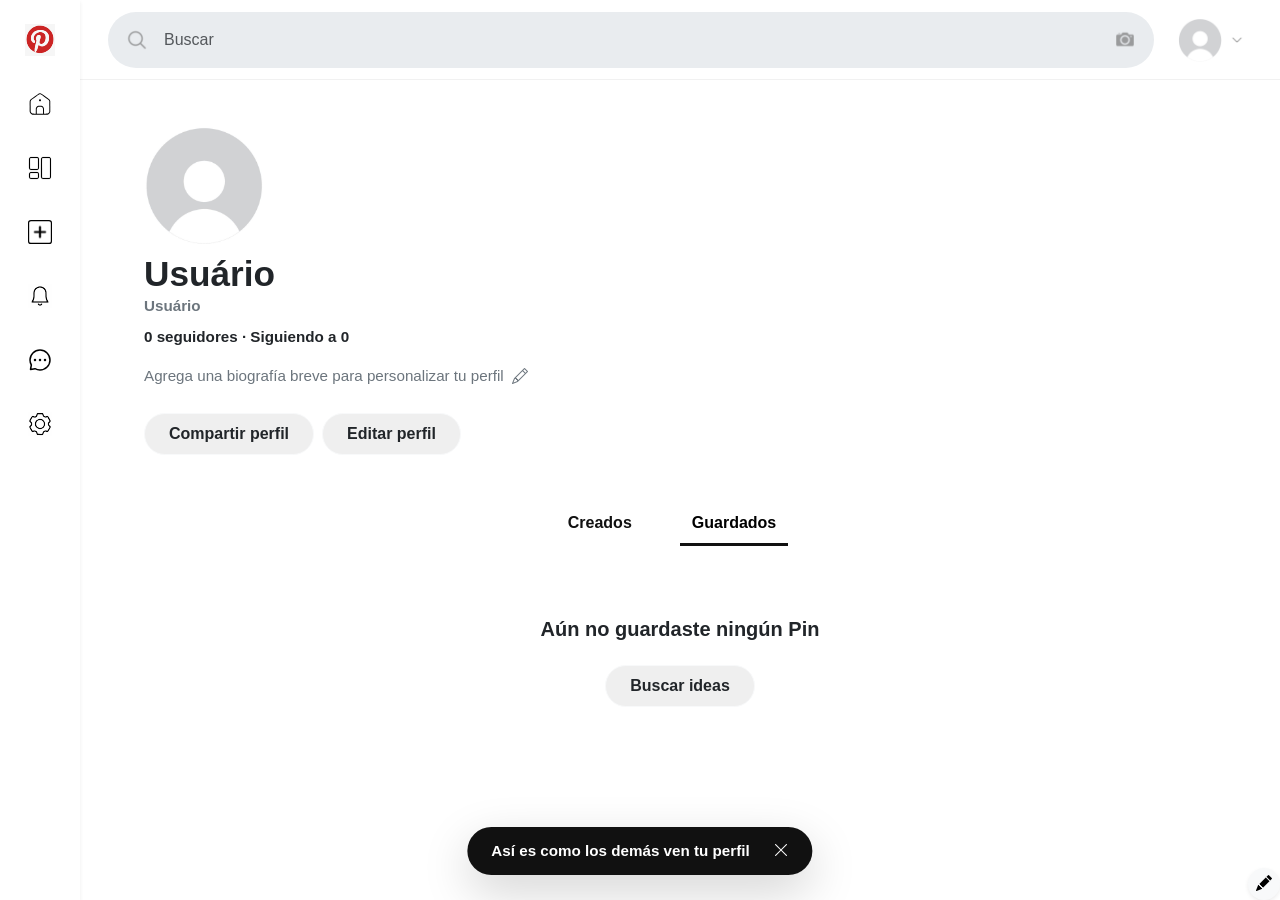
<file: profile.html>
<!DOCTYPE html>
<html lang="pt-BR">
<head>
    <meta charset="UTF-8">
    <meta name="viewport" content="width=device-width, initial-scale=1.0">
    <title>Pinterest Clone - Perfil</title>
    <link href="https://cdn.jsdelivr.net/npm/bootstrap@5.3.0/dist/css/bootstrap.min.css" rel="stylesheet">
    <link rel="stylesheet" href="https://cdn.jsdelivr.net/npm/bootstrap-icons@1.11.3/font/bootstrap-icons.min.css">
    <link rel="stylesheet" href="css/style.css">
</head>
<body class="profile-page-body">

    <nav class="side-navbar d-flex flex-column align-items-center py-4">
        <a href="index.html" class="mb-4 text-decoration-none"><img src="assets/icons/logo.svg" alt="Logo" class="custom-logo"></a>
        <div class="d-flex flex-column gap-3">
            <a href="index.html" class="nav-icon border-0 bg-transparent text-decoration-none" title="Início"><img src="assets/icons/home.svg" alt="Início" class="custom-icon"></a>
            <a href="index.html" class="nav-icon border-0 bg-transparent text-decoration-none" title="Tabuleiros"><img src="assets/icons/boards.svg" alt="Tabuleiros" class="custom-icon"></a>
            <button class="nav-icon border-0 bg-transparent" id="nav-criar" title="Criar"><img src="assets/icons/create.svg" alt="Criar" class="custom-icon"></button>
            <button class="nav-icon border-0 bg-transparent" id="nav-atualizacoes" title="Atualizações"><img src="assets/icons/notifications.svg" alt="Atualizações" class="custom-icon"></button>
            <button class="nav-icon border-0 bg-transparent" id="nav-mensagens" title="Mensagens"><img src="assets/icons/messages.svg" alt="Mensagens" class="custom-icon"></button>
            <button class="nav-icon border-0 bg-transparent" id="nav-config" title="Configurações"><img src="assets/icons/settings.svg" alt="Configurações" class="custom-icon"></button>
        
        </div>
    </nav>

    <aside id="secondary-sidebar" class="secondary-sidebar shadow-sm">
        
        <div id="panel-criar" class="slide-panel-content d-none p-4">
            <div class="d-flex justify-content-between align-items-center mb-4">
                <h5 class="fw-bold m-0 fs-4">Crear</h5>
                <button class="btn border-0 text-dark p-0 close-panel-btn"><i class="bi bi-x-lg fs-5"></i></button>
            </div>
            <div class="d-flex flex-column gap-2">
                <button class="btn btn-light bg-transparent border-0 text-start d-flex align-items-start gap-3 p-3 rounded-4 hover-bg-gray trigger-modal-pin">
                    <i class="bi bi-pin-angle fs-4 text-dark"></i>
                    <div>
                        <span class="fw-bold text-dark d-block">Pin</span>
                        <span class="text-secondary" style="font-size: 0.8rem;">Publica tus fotos o videos, y agrega enlaces, stickers, efectos y más</span>
                    </div>
                </button>
                <button class="btn btn-light bg-transparent border-0 text-start d-flex align-items-start gap-3 p-3 rounded-4 hover-bg-gray trigger-modal-tablero">
                    <i class="bi bi-grid-1x2 fs-4 text-dark"></i>
                    <div>
                        <span class="fw-bold text-dark d-block">Tablero</span>
                        <span class="text-secondary" style="font-size: 0.8rem;">Crea un tablero para organizar una colección de tus Pines favoritos</span>
                    </div>
                </button>
                <button class="btn btn-light bg-transparent border-0 text-start d-flex align-items-start gap-3 p-3 rounded-4 hover-bg-gray trigger-modal-collage">
                    <i class="bi bi-layers fs-4 text-dark"></i>
                    <div>
                        <span class="fw-bold text-dark d-block">Collage</span>
                        <span class="text-secondary" style="font-size: 0.8rem;">Combina ideas para construir tu visión y crear algo nuevo.</span>
                    </div>
                </button>
            </div>
        </div>

        <div id="panel-atualizacoes" class="slide-panel-content d-none p-4">
            <div class="d-flex justify-content-between align-items-center mb-4">
                <h5 class="fw-bold m-0 fs-4">Actualizaciones</h5>
                <button class="btn border-0 text-dark p-0 close-panel-btn"><i class="bi bi-x-lg fs-5"></i></button>
            </div>
            <div class="text-center mt-5">
                <img src="assets/images/placeholder-update.png" alt="Óculos" style="width: 100px; opacity: 0.8;" class="mb-4">
                <h6 class="fw-bold fs-5 text-dark px-2">Las actualizaciones están en camino</h6>
                <p class="text-secondary mt-2" style="font-size: 0.85rem;">Las actualizaciones para ver la actividad en Pines y tableros y obtener consejos sobre áreas que puedes explorar, aparecerán aquí pronto.</p>
            </div>
        </div>

        <div id="panel-mensagens" class="slide-panel-content d-none p-4">
            <div class="d-flex justify-content-between align-items-center mb-4">
                <h5 class="fw-bold m-0 fs-4">Mensajes</h5>
                <button class="btn border-0 text-dark p-0 close-panel-btn"><i class="bi bi-x-lg fs-5"></i></button>
            </div>
            <div class="position-relative mb-4">
                <i class="bi bi-search position-absolute top-50 translate-middle-y ms-3 text-secondary"></i>
                <input type="search" class="form-control rounded-pill border-0 py-2 ps-5 bg-light" placeholder="Buscar por nombre o correo">
            </div>
            <button class="btn btn-light bg-transparent border-0 text-start d-flex align-items-center gap-3 p-2 rounded-4 hover-bg-gray w-100 mb-4">
                <div class="rounded-circle bg-danger d-flex justify-content-center align-items-center text-white" style="width: 40px; height: 40px;"><i class="bi bi-pencil-square"></i></div>
                <span class="fw-bold text-dark fs-6">Mensaje nuevo</span>
            </button>
            <div class="text-center mt-5 px-3">
                <img src="assets/images/placeholder-messages.png" alt="Mensagem" style="width: 120px; opacity: 0.8;" class="mb-4">
                <h6 class="fw-bold fs-5 text-dark">Inicia una conversación</h6>
                <p class="text-secondary mt-2" style="font-size: 0.85rem;">Usa los mensajes para chatear con amigos, compartir Pines y tableros, y planear ideas juntos. Tus conversaciones aparecerán aquí.</p>
            </div>
        </div>

        <div id="panel-config" class="slide-panel-content d-none p-4">
            <div class="d-flex justify-content-between align-items-center mb-4">
                <h5 class="fw-bold m-0 fs-4">Configuración y soporte</h5>
                <button class="btn border-0 text-dark p-0 close-panel-btn"><i class="bi bi-x-lg fs-5"></i></button>
            </div>
            <div class="d-flex flex-column gap-1">
                <a href="#" class="text-dark fw-bold text-decoration-none py-2 px-3 rounded-3 hover-bg-gray">Configuración</a>
                <a href="#" class="text-dark fw-bold text-decoration-none py-2 px-3 rounded-3 hover-bg-gray">Ajusta las recomendaciones</a>
                <a href="#" class="text-dark fw-bold text-decoration-none py-2 px-3 rounded-3 hover-bg-gray">Enlace a Pinterest <i class="bi bi-box-arrow-up-right ms-1 text-secondary" style="font-size: 0.8rem;"></i></a>
                <a href="#" class="text-dark fw-bold text-decoration-none py-2 px-3 rounded-3 hover-bg-gray">Centro de denuncias e infracciones</a>
                <a href="#" class="text-dark fw-bold text-decoration-none py-2 px-3 rounded-3 hover-bg-gray">Instalar la aplicación de Windows <i class="bi bi-box-arrow-up-right ms-1 text-secondary" style="font-size: 0.8rem;"></i></a>
                <a href="#" class="text-dark fw-bold text-decoration-none py-2 px-3 rounded-3 hover-bg-gray">Sé un evaluador beta</a>
                <hr class="my-2 border-secondary">
                <span class="text-secondary fw-semibold px-3" style="font-size: 0.8rem;">Soporte</span>
                <a href="#" class="text-dark fw-bold text-decoration-none py-2 px-3 rounded-3 hover-bg-gray">Centro de asistencia <i class="bi bi-box-arrow-up-right ms-1 text-secondary" style="font-size: 0.8rem;"></i></a>
                <a href="#" class="text-dark fw-bold text-decoration-none py-2 px-3 rounded-3 hover-bg-gray">Crear widget <i class="bi bi-box-arrow-up-right ms-1 text-secondary" style="font-size: 0.8rem;"></i></a>
                <hr class="my-2 border-secondary">
                <a href="#" class="text-dark fw-bold text-decoration-none py-2 px-3 rounded-3 hover-bg-gray">Condiciones del servicio <i class="bi bi-box-arrow-up-right ms-1 text-secondary" style="font-size: 0.8rem;"></i></a>
                <a href="#" class="text-dark fw-bold text-decoration-none py-2 px-3 rounded-3 hover-bg-gray">Política de privacidad <i class="bi bi-box-arrow-up-right ms-1 text-secondary" style="font-size: 0.8rem;"></i></a>
            </div>
        </div>

    </aside>

    <nav class="navbar navbar-expand-lg fixed-top bg-white transition-navbar">
        <div class="container-fluid align-items-center py-2">
            <form class="d-flex flex-grow-1 mx-3 search-container" role="search">
                <img src="assets/icons/search.svg" alt="Buscar" class="search-icon-left">
                <input class="form-control border-0 bg-transparent shadow-none px-3 search-input" type="search" placeholder="Buscar">
                <button type="button" class="btn border-0 p-0 shadow-none d-flex align-items-center cursor-pointer"><img src="assets/icons/camera.svg" alt="Câmera" class="search-icon-right"></button>
            </form>
            <div class="d-flex align-items-center gap-2 cursor-pointer ms-2 me-4">
                <img src="assets/images/user.jpg" alt="Perfil" class="rounded-circle top-avatar">
                <img src="assets/icons/chevron-down.svg" alt="Menu" class="dropdown-icon">
            </div>
        </div>
    </nav>

    <main class="content-wrapper transition-content" style="margin-top: 85px; padding: 40px;">
        
        <div class="mb-5 w-100 px-4">
            <div class="d-flex align-items-start gap-4">
                
                 <img src="assets/images/user.jpg" "Perfil" class="rounded-circle top-avatar" style="width: 120px; height: 120px; font-size: 3.5rem;">
                    <button class="position-absolute btn btn-light rounded-circle shadow-sm border-0 d-flex justify-content-center align-items-center" style="width: 32px; height: 32px; bottom: 0; right: 0;"><i class="bi bi-pencil-fill fs-7"></i></button>
                </div>

                <div class="d-flex flex-column flex-grow-1 mt-2">
                    <h1 class="fw-bold m-0 text-dark" style="font-size: 2.2rem;">Usuário</h1>
                    <span class="text-secondary fw-semibold mb-2" style="font-size: 0.95rem;">Usuário</span>
                    <span class="text-dark fw-semibold mb-3" style="font-size: 0.95rem;">0 seguidores · Siguiendo a 0</span>
                    
                    <div class="d-flex align-items-center gap-2 mb-4">
                        <span class="text-secondary" style="font-size: 0.95rem;">Agrega una biografía breve para personalizar tu perfil</span>
                        <i class="bi bi-pencil fs-6 text-secondary cursor-pointer"></i>
                    </div>

                    <div class="d-flex gap-2">
                        <button class="btn btn-light rounded-pill px-4 py-2 fw-bold text-dark" style="background-color: #efefef;">Compartir perfil</button>
                        <button class="btn btn-light rounded-pill px-4 py-2 fw-bold text-dark" style="background-color: #efefef;">Editar perfil</button>
                    </div>
                </div>
            </div>
        </div>

        <div class="d-flex justify-content-center w-100 mb-4">
            <ul class="nav nav-tabs custom-tabs profile-nav-tabs border-0" id="profile-tabs">
                <li class="nav-item">
                    <button class="nav-link" data-target="creados-tab-content">Creados</button>
                </li>
                <li class="nav-item">
                    <button class="nav-link active" data-target="guardados-tab-content">Guardados</button>
                </li>
            </ul>
        </div>

        <div id="profile-tab-contents" class="w-100 d-flex justify-content-center">
            
            <div id="creados-tab-content" class="profile-tab-content-view d-none text-center py-5 w-100">
                <div class="d-flex flex-column align-items-center justify-content-center">
                    <div class="mb-4 position-relative" style="width: 150px; height: 150px;">
                        <div class="rounded-circle bg-light w-100 h-100 d-flex justify-content-center align-items-center" style="background-color: #fce4ec !important;">
                            <i class="bi bi-palette fs-1 text-danger"></i>
                        </div>
                    </div>
                    <h4 class="fw-bold m-0 fs-4 text-dark">Crea tu primer Pin</h4>
                    <p class="text-secondary mt-2 mb-4 mx-auto" style="font-size: 0.95rem; max-width: 400px;">
                        ¿Descubriste algo nuevo? Crea Pines con imágenes, videos y enlaces a fin de compartir tu inspiración, o guárdalo solo para ti.
                    </p>
                    <button class="btn btn-danger rounded-pill fw-bold text-white px-4 py-2" id="btn-profile-crear-pin">
                        Crear Pin
                    </button>
                </div>
            </div>

            <div id="guardados-tab-content" class="profile-tab-content-view text-center py-5 w-100">
                <h4 class="fw-bold m-0 fs-5 text-dark">Aún no guardaste ningún Pin</h4>
                <button class="btn btn-light rounded-pill fw-bold text-dark mt-4 px-4 py-2" style="background-color: #efefef;" onclick="window.location.href='index.html'">
                    Buscar ideas
                </button>
            </div>

        </div>
    </main>

    <div class="floating-banner shadow-lg" id="profile-banner">
        <span>Así es como los demás ven tu perfil</span>
        <button class="btn border-0 p-0 text-white ms-2" onclick="document.getElementById('profile-banner').style.display='none';"><i class="bi bi-x-lg"></i></button>
    </div>

    <div class="modal fade" id="createPinModal" tabindex="-1" aria-hidden="true">
        <div class="modal-dialog modal-xl modal-dialog-centered">
            <div class="modal-content custom-pin-modal p-3 border-0 rounded-4 shadow-lg">
                <div class="modal-header border-0 pb-0">
                    <button type="button" class="btn-close ms-auto" data-bs-dismiss="modal"></button>
                </div>
                <div class="modal-body d-flex gap-5 pt-0">
                    <div class="media-column w-50 d-flex flex-column gap-3">
                        <input type="file" id="local-file-upload" class="d-none" accept="image/*,video/mp4">
                        <label for="local-file-upload" class="upload-dropzone border-0 rounded-4 d-flex flex-column justify-content-center align-items-center text-center p-4 position-relative cursor-pointer overflow-hidden" style="height: 400px; background-color: #e9ecef;">
                            <div id="upload-placeholder-content" class="d-flex flex-column align-items-center">
                                <div class="upload-icon-wrapper rounded-circle bg-dark text-white d-flex justify-content-center align-items-center mb-3" style="width: 40px; height: 40px;">
                                    <i class="bi bi-arrow-up fw-bold fs-5"></i>
                                </div>
                                <p class="fw-semibold text-dark m-0 px-4">Elige un archivo o arrástralo y colócalo aquí</p>
                            </div>
                        </label>
                    </div>
                    <div class="form-column w-50 d-flex flex-column gap-4 pe-2" style="max-height: 500px; overflow-y: auto;">
                        <div><label class="text-secondary fs-7 ms-2 mb-1">Título</label><input type="text" class="form-control rounded-4 border-0 bg-light py-3 px-3 fw-bold fs-5" placeholder="Agrega un título"></div>
                        <div class="mt-auto pt-3 border-top d-flex justify-content-end">
                            <button class="btn btn-danger rounded-pill px-4 py-2 fw-bold text-white">Publicar</button>
                        </div>
                    </div>
                </div>
            </div>
        </div>
    </div>

    <div class="modal fade" id="createTableroModal" tabindex="-1" aria-hidden="true">
        <div class="modal-dialog modal-dialog-centered">
            <div class="modal-content custom-tablero-modal p-4 rounded-4 border-0 shadow-lg">
                <div class="modal-header border-0 p-0 position-relative d-flex justify-content-center align-items-center mb-4">
                    <h5 class="modal-title fw-bold fs-4 text-center w-100">Crear un tablero</h5>
                    <button type="button" class="btn-close position-absolute end-0" data-bs-dismiss="modal"></button>
                </div>
                <div class="modal-body p-0">
                    <div class="d-flex gap-1 justify-content-center mb-4">
                        <div class="bg-light rounded-start-4" style="width: 140px; height: 140px; background-color: #e9ecef !important;"></div>
                        <div class="d-flex flex-column gap-1">
                            <div class="bg-light rounded-end-4" style="width: 70px; height: 69px; background-color: #e9ecef !important;"></div>
                            <div class="bg-light rounded-end-4" style="width: 70px; height: 69px; background-color: #e9ecef !important;"></div>
                        </div>
                    </div>
                    <div class="mb-4">
                        <label class="fw-semibold text-dark ms-2 mb-2" style="font-size: 0.85rem;">Nombre del tablero</label>
                        <input type="text" id="new-board-name" class="form-control rounded-4 border-1 py-3 px-3" placeholder="Elige un nombre para tu tablero">
                    </div>
                    <div class="d-flex align-items-center justify-content-between mb-4">
                        <div>
                           <p class="fw-bold text-dark m-0">Hacer secreto este tablero</p>
                           <p class="text-secondary m-0" style="font-size: 0.85rem;">Solo tú y los colaboradores verán este tablero</p>
                        </div>
                        <div class="form-check form-switch fs-4 m-0">
                           <input class="form-check-input" type="checkbox" role="switch">
                        </div>
                    </div>
                    <button class="btn btn-danger rounded-pill fw-bold w-100 py-3 text-white" id="publish-new-board-btn">Crear</button>
                </div>
            </div>
        </div>
    </div>

    <script src="https://cdn.jsdelivr.net/npm/bootstrap@5.3.0/dist/js/bootstrap.bundle.min.js"></script>
    <script src="js/app.js"></script>
</body>
</html>
</file>
<file: css/style.css>
body { font-family: -apple-system, BlinkMacSystemFont, "Segoe UI", Roboto, Helvetica, Arial, sans-serif; background-color: #ffffff; padding-bottom: 50px; padding-left: 80px; transition: padding-left 0.3s ease; }
body.panel-open { padding-left: 430px; }

.side-navbar { position: fixed; top: 0; left: 0; height: 100vh; width: 80px; background-color: #ffffff; z-index: 1050; display: flex; flex-direction: column; align-items: center; }
.nav-icon { display: flex; justify-content: center; align-items: center; width: 48px; height: 48px; margin: 0 auto; border-radius: 50%; text-decoration: none; transition: background-color 0.2s ease, transform 0.1s ease; }
.nav-icon:hover { background-color: #e9ecef; transform: scale(1.05); }
.nav-icon.active { background-color: #111111; }
.custom-icon { width: 24px; height: 24px; object-fit: contain; }
.custom-logo { width: 32px; height: 32px; object-fit: contain; }
.profile-avatar { width: 32px; height: 32px; }

.secondary-sidebar { position: fixed; top: 0; left: 80px; width: 350px; height: 100vh; background-color: #ffffff; border-right: 1px solid #f1f1f1; z-index: 1040; transform: translateX(-100%); transition: transform 0.3s ease; overflow-y: auto; }
.secondary-sidebar.open { transform: translateX(0); }
.hover-bg-gray:hover { background-color: #f0f0f0 !important; }

.navbar.fixed-top.transition-navbar { width: calc(100% - 80px); margin-left: 80px; border-bottom: 1px solid #f1f1f1; height: 80px; transition: width 0.3s ease, margin-left 0.3s ease; }
body.panel-open .navbar.fixed-top.transition-navbar { width: calc(100% - 430px); margin-left: 430px; }
.search-container { background-color: #e9ecef; border-radius: 40px; padding: 10px 18px; display: flex; align-items: center; transition: background-color 0.2s ease; }
.search-container:hover { background-color: #e1e4e7; }
.search-container input:focus { outline: none; box-shadow: none; }
.search-icon-left, .search-icon-right { width: 22px; height: 22px; opacity: 0.6; }
.top-avatar { width: 44px; height: 44px; object-fit: cover; }
.dropdown-icon { width: 14px; height: 14px; opacity: 0.7; }

.active-view { display: block !important; }
.hidden-view { display: none !important; }

.custom-tabs .nav-link { color: #111; font-weight: 600; padding: 8px 12px; margin-right: 16px; border-radius: 8px; border: none !important; border-bottom: 3px solid transparent !important; background-color: transparent !important; transition: background-color 0.2s ease, border-color 0.2s ease; }
.custom-tabs .nav-link.active { border-bottom: 3px solid #111 !important; border-radius: 0; }
.custom-tabs .nav-link:hover:not(.active) { background-color: #e9ecef !important; }
.btn-crear { padding: 10px 20px; font-weight: bold; }

.share-dropdown { position: absolute; top: 110%; right: 0; width: 320px; background-color: #ffffff; border-radius: 20px; box-shadow: 0 4px 20px rgba(0,0,0,0.1); z-index: 1000; }
.share-icon-wrapper { display: flex; flex-direction: column; align-items: center; width: 60px; font-size: 0.8rem; color: #555; text-decoration: none; }
.share-icon-wrapper img { width: 40px; height: 40px; border-radius: 50%; margin-bottom: 6px; background-color: #f8f9fa; transition: transform 0.2s ease; }
.share-icon-wrapper img:hover { transform: scale(1.05); }
.crear-dropdown { position: absolute; top: 110%; right: 0; width: 180px; background-color: #ffffff; border-radius: 12px; box-shadow: 0 4px 15px rgba(0,0,0,0.1); z-index: 1000; }
.crear-option-btn { display: block; width: 100%; padding: 12px 20px; text-align: left; background: none; border: none; font-weight: 500; border-radius: 12px; }
.crear-option-btn:hover { background-color: #e9ecef; }

.tab-content-view { display: none; }
.active-tab-view { display: block; }
.hidden-tab-view { display: none; }

.masonry-grid { column-count: 2; column-gap: 15px; padding: 15px; }
@media (min-width: 576px) { .masonry-grid { column-count: 3; } }
@media (min-width: 768px) { .masonry-grid { column-count: 4; } }
@media (min-width: 992px) { .masonry-grid { column-count: 5; } }
@media (min-width: 1200px) { .masonry-grid { column-count: 7; } }

.pin { break-inside: avoid; margin-bottom: 15px; position: relative; border-radius: 16px; overflow: hidden; cursor: zoom-in; }
.pin img { width: 100%; display: block; border-radius: 16px; transition: transform 0.3s ease; }
.pin::after { content: ''; position: absolute; top: 0; left: 0; right: 0; bottom: 0; background: rgba(0,0,0,0.4); opacity: 0; transition: opacity 0.3s ease; border-radius: 16px; pointer-events: none; }
.pin:hover::after { opacity: 1; }
.pin-save-btn { position: absolute; top: 15px; right: 15px; background-color: #E60023; color: white; border: none; border-radius: 24px; padding: 8px 16px; font-weight: bold; opacity: 0; z-index: 2; transition: opacity 0.3s ease, background-color 0.3s ease; cursor: pointer; }
.pin:hover .pin-save-btn { opacity: 1; }
.pin-edit-btn { position: absolute; bottom: 15px; right: 15px; background-color: #ffffff; color: #111; border: none; border-radius: 50%; width: 40px; height: 40px; display: flex; justify-content: center; align-items: center; font-size: 1.2rem; opacity: 0; z-index: 2; transition: opacity 0.3s ease; cursor: pointer; box-shadow: 0 2px 8px rgba(0,0,0,0.15); }
.pin:hover .pin-edit-btn { opacity: 1; }
.pin-save-btn.saved { background-color: #111 !important; opacity: 1; pointer-events: none; }

.collage-item { border: 2px solid transparent; border-radius: 8px; transition: border-color 0.2s ease; }
.collage-item.selected { border-color: #8a2be2; }
.collage-item-menu { bottom: -45px; left: 50%; transform: translateX(-50%); background-color: #111; border-radius: 30px; display: none; }
.collage-item.selected .collage-item-menu { display: flex; }

.hover-dark:hover { color: #111 !important; }
.comments-list::-webkit-scrollbar { width: 6px; }
.comments-list::-webkit-scrollbar-thumb { background-color: #e0e0e0; border-radius: 10px; }

.cursor-pointer { cursor: pointer; }
.custom-select-arrow { appearance: auto; background-image: none; }





.profile-nav-tabs {
    display: flex;
    justify-content: center;
    gap: 20px;
}

.profile-tab-content-view.d-none {
    display: none !important;
}

.floating-banner {
    position: fixed;
    bottom: 25px;
    left: 50%;
    transform: translateX(-50%);
    background-color: #111111;
    color: #ffffff;
    border-radius: 40px;
    padding: 12px 24px;
    z-index: 1000;
    display: flex;
    align-items: center;
    gap: 15px;
    font-weight: 600;
    font-size: 0.95rem;
}
</file>
